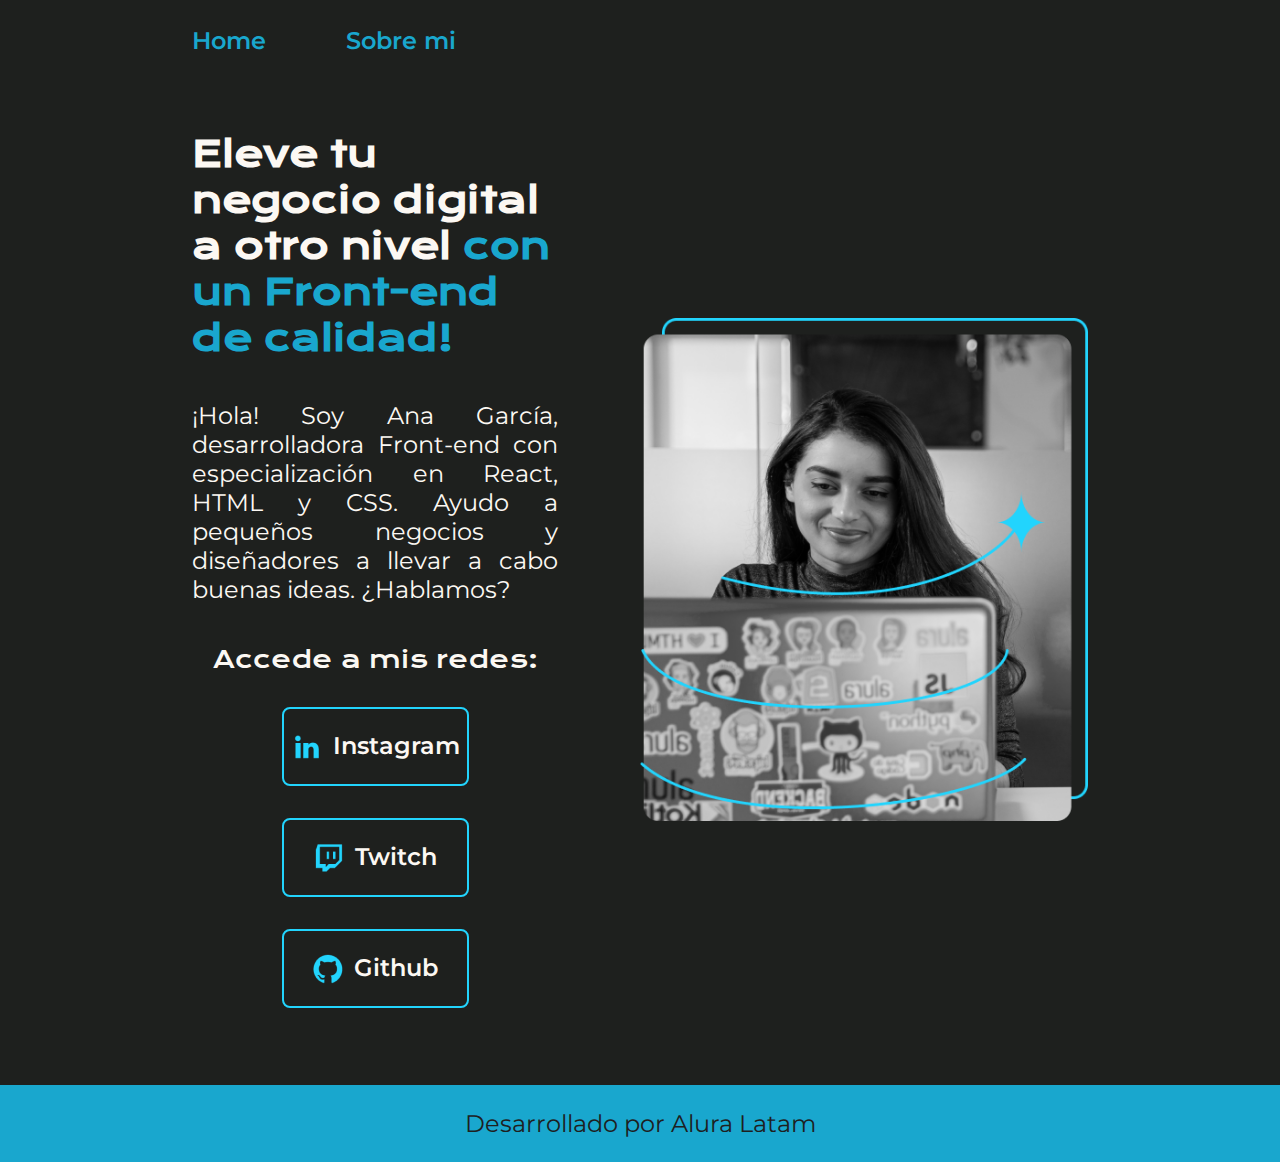
<file: index.html>
<!DOCTYPE html>
<html lang="es-mx">
<head>
    <meta charset="UTF-8">
    <meta name="viewport" content="width=device-width, initial-scale=1.0">
    <title>Portafolio</title>
    <link rel="stylesheet" href="./styles/style.css">
</head>
<body>
    <header class="header">
        <nav class="header__menu">
            <a class="header__menu__link" href="index.html">Home</a>
            <a class="header__menu__link" href="about.html">Sobre mi</a>
        </nav>
    </header>
    <main class="presentacion">
        <section class="presentacion__contenido">
        <h1 class="presentacion__contenido__titulo">
        Eleve tu negocio digital a otro nivel 
        <strong class="titulo-destaque">con un Front-end de calidad! 
        </strong> </h1>
        <p class="presentacion__contenido__texto">¡Hola! Soy Ana García, 
            desarrolladora Front-end con especialización en React, HTML y CSS. 
            Ayudo a pequeños negocios y diseñadores a llevar a cabo buenas ideas. 
            ¿Hablamos?
        </p>

        <div class="presentacion__enlaces"> 
            <h2 class="presentacion__enlaces__subtitulo">Accede a mis redes:</h2>
            <a class="presentacion__enlaces__link" href="https://instagram.com/">
                <img src="./assets/Logo linkedin.png">
                Instagram</a>

            <a class="presentacion__enlaces__link" href="https://Twitch.com/"> 
                 <img src="./assets/Logo Twitch.png">
                Twitch</a>
            
            <a class="presentacion__enlaces__link" href="https://Github.com/">
                <img src="./assets/Logo Github.png"> 
                Github</a>
        </div>
        </section>
            <img class="presentacion__imagen" src="./assets/Imagen.png" alt="Foto de Ana Garcia desarrollando un proyecto">
    </main>
    <footer class="footer">
        <p>Desarrollado por Alura Latam</p>
    </footer>
</body>
</html>
</file>
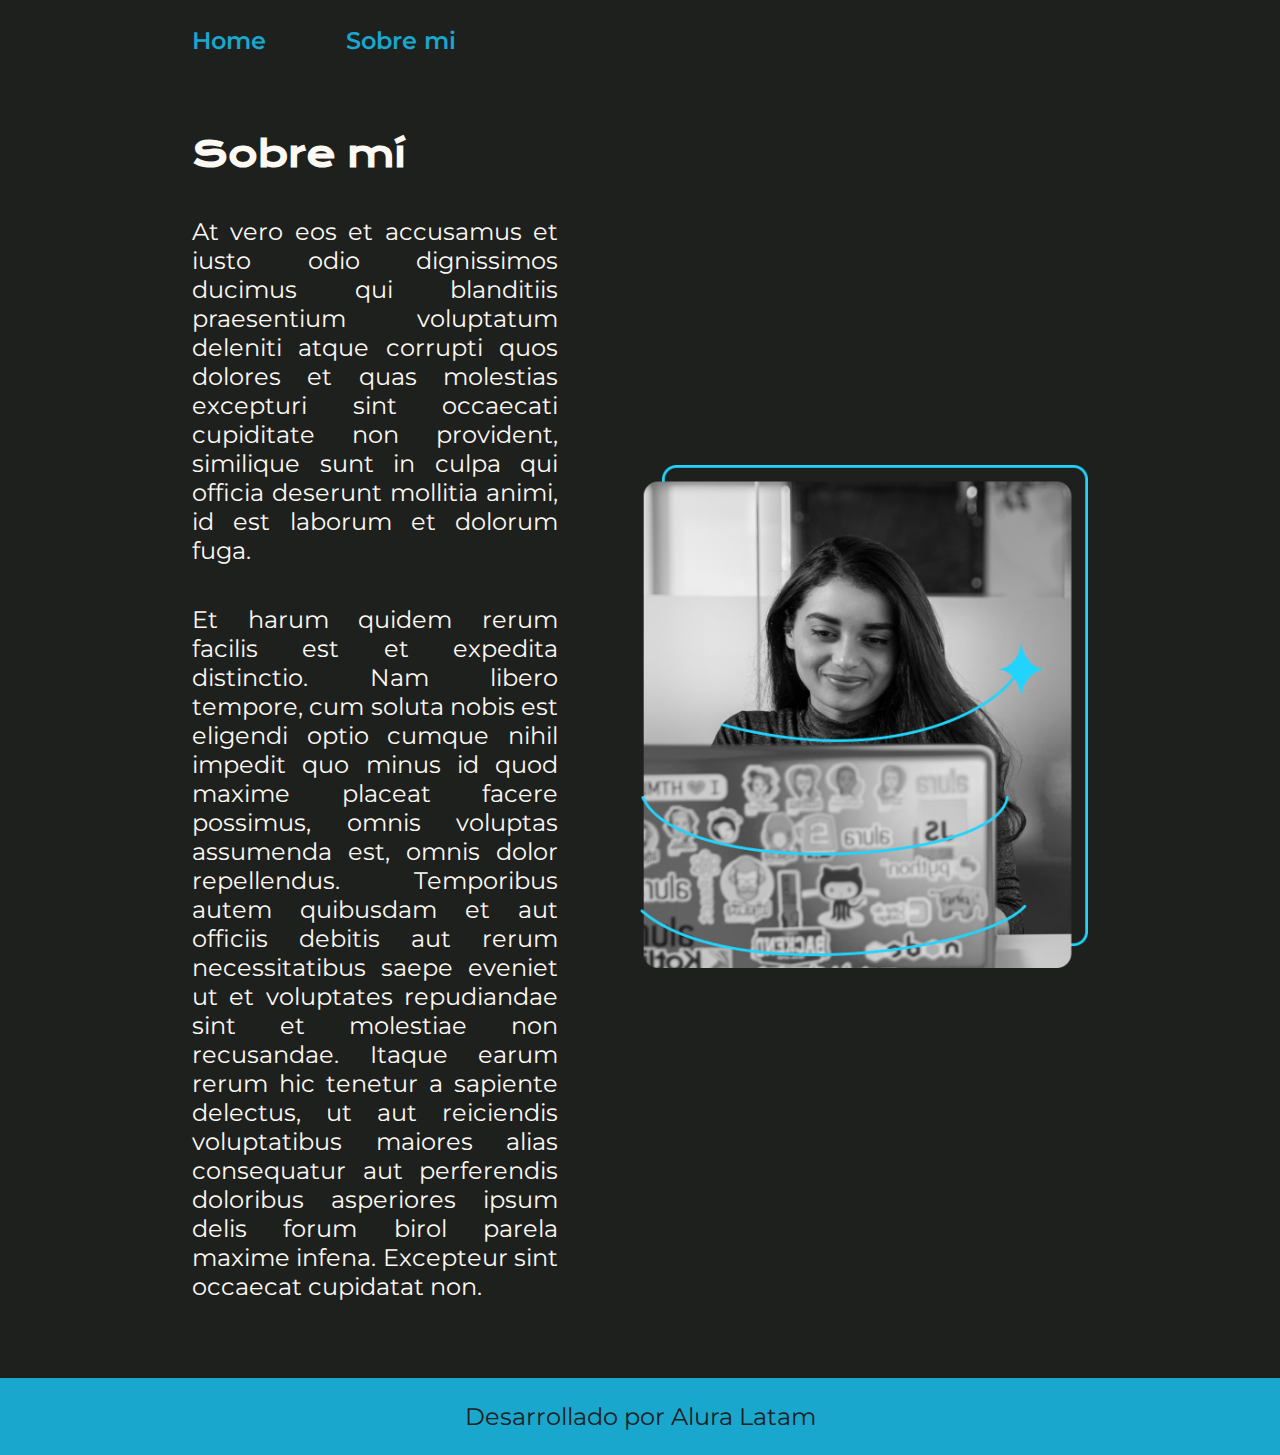
<file: about.html>
<!DOCTYPE html>
<html lang="es-mx">
<head>
    <meta charset="UTF-8">
    <meta name="viewport" content="width=device-width, initial-scale=1.0">
    <title>Sobre mí</title>
    <link rel="stylesheet" href="./styles//style.css">
</head>
<body>
    <header class="header">
        <nav class="header__menu">
            <a class="header__menu__link" href="index.html">Home</a>
            <a class="header__menu__link" href="about.html">Sobre mi</a>
        </nav>
    </header>
    <main class="presentacion">

        <section class="presentacion__contenido">
            <h1 class="presentacion__contenido__titulo">Sobre mí</h1>
            <p class="presentacion__contenido__texto">At vero eos et accusamus et iusto odio dignissimos ducimus qui blanditiis praesentium voluptatum deleniti atque corrupti
             quos dolores et quas molestias excepturi sint occaecati cupiditate non provident, similique sunt in culpa qui officia deserunt
             mollitia animi, id est laborum et dolorum fuga. </p>
            <p class="presentacion__contenido__texto">Et harum quidem rerum facilis est et expedita distinctio. Nam libero tempore, cum soluta nobis est eligendi optio cumque 
             nihil impedit quo minus id quod maxime placeat facere possimus, omnis voluptas assumenda est, omnis dolor repellendus. 
             Temporibus autem quibusdam et aut officiis debitis aut rerum necessitatibus saepe eveniet ut et voluptates repudiandae sint et 
             molestiae non recusandae. Itaque earum rerum hic tenetur a sapiente delectus, ut aut reiciendis voluptatibus maiores alias 
             consequatur aut perferendis doloribus asperiores ipsum delis forum birol parela maxime infena. Excepteur sint occaecat 
             cupidatat non. </p>

        </section>
        <img class="presentacion__imagen" src="./assets/Imagen.png" alt="Foto de Ana Garcia desarrollando un proyecto">

    </main>
    <footer class="footer">
        <p>Desarrollado por Alura Latam</p>
    </footer>
</body>
</html>
</file>
<file: styles/style.css>
@import url('https://fonts.googleapis.com/css2?family=Krona+One&family=Montserrat:ital,wght@0,100..900;1,100..900&display=swap');

:root{
    --color-primario: #1E201E;
    --color-segundario: #FCF8F3;
    --color-terciario:#19A7CE;
    --color-hover: #F7F7F8;

    --fuente-montserrat: "Montserrat", sans-serif;
    --fuente-krona: "Krona One", sans-serif;

}


* {
    padding: 0;
    margin: 0;
}

body {
    background-color: var(--color-primario);
    color: var(--color-segundario);
    /*height: 100vh;*/
    box-sizing: border-box;
}

.header{
    padding: 2% 0% 0% 15%;
}

.header__menu{
    display: flex;
    gap: 80px;

}



.header__menu__link{
    font-family: var(--fuente-montserrat);
    font-size: 1.5rem;
    font-weight: 600;
    color:var(--color-terciario);
    text-decoration: none;
    
}

.presentacion{
    display: flex;
    align-items: center;
    padding: 6% 15% ; 
    justify-content: space-between;
    gap: 82px;
}

.presentacion__contenido{
    width: 50%;
    display: flex;
    flex-direction: column;
    gap: 40px;
}

.presentacion__contenido__titulo{
    font-size: 2.25rem;
    font-family: var(--fuente-krona);
       
}

.titulo-destaque{
    color: var(--color-terciario);
}


.presentacion__contenido__texto {
    font-size: 1.5rem;
    font-family: var(--fuente-montserrat);
    text-align: justify;
}

.presentacion__enlaces{
    display:flex;
    justify-content: space-between;
    flex-direction: column;
    align-items: center;
    gap: 32px;

}

.presentacion__enlaces__subtitulo{

    font-family: var(--fuente-krona);  
    font-size: 1.5rem;
    font-weight: 400;

}



.presentacion__enlaces__link{
    
    width: 50%;
    text-align: center;
    padding: 21.5px 0;
    border-radius: 8px;
    font-size: 1.5rem;
    font-weight: 600;
    text-decoration: none;
    color: var(--color-segundario);
    font-family: var(--fuente-montserrat);
    border: 2px solid #22d4fd;
    display: flex;
    justify-content: center;
    gap: 10px;

}

.presentacion__enlaces__link:hover{

    background-color: var(--color-hover);
}

.presentacion__imagen{
    width: 50%;
}

.footer{
    background-color: var(--color-terciario);
    padding: 24px;
    color: var(--color-primario);
    text-align: center;
    font-family: var(--fuente-montserrat);
    font-size: 1.5rem;
    font-weight: 400;

}

@media(max-width: 1200px ){

    .header{
        padding: 10%;
    }

    .header__menu{
        justify-content: center;
    }

    .presentacion{
        flex-direction: column-reverse;
        padding: 5%;
    }

    .presentacion__contenido{
        width: auto;
    }

}
</file>
